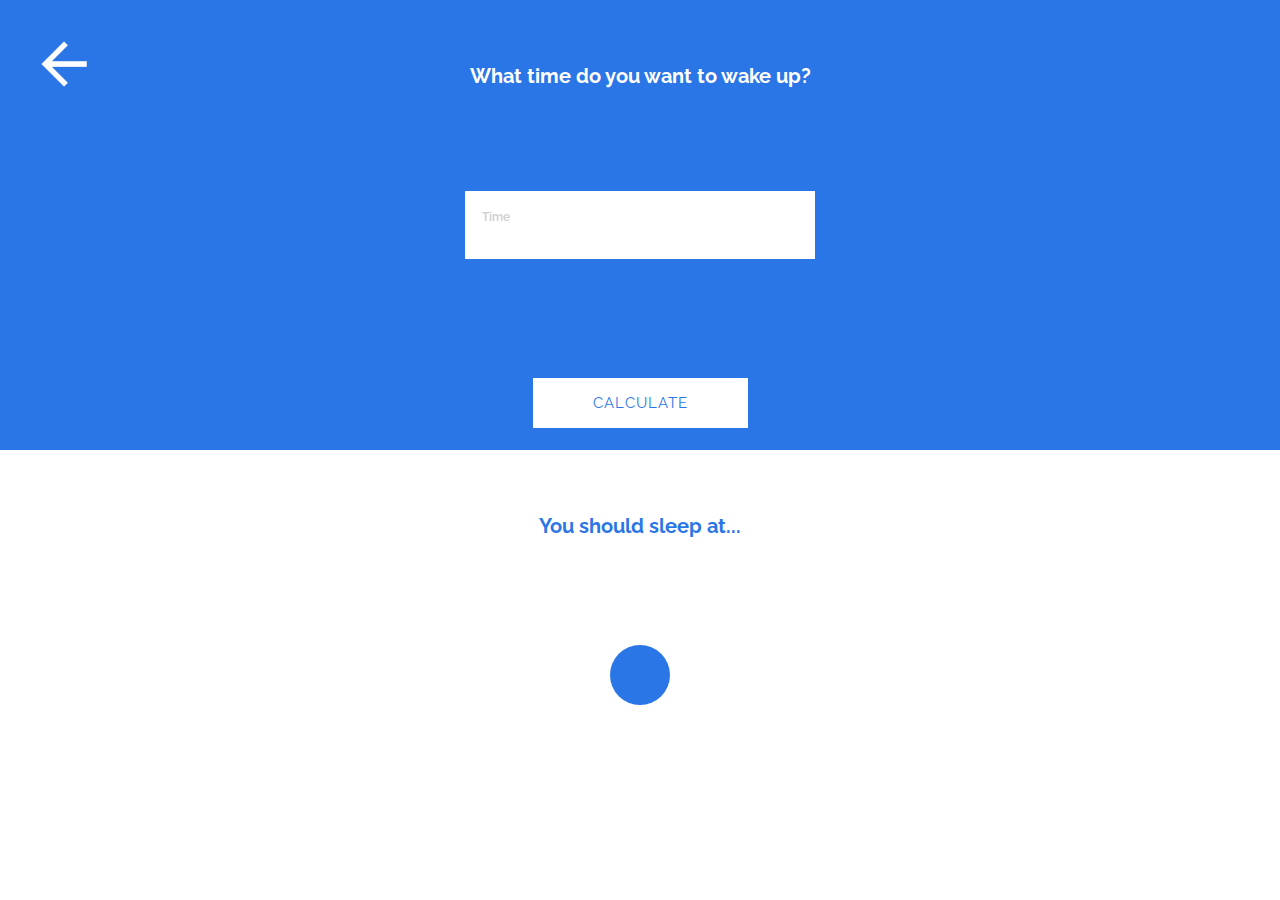
<file: www/sleepAt.html>
<!DOCTYPE html>
<html>

	<head>
		<meta charset="utf-8" />
        <meta name="format-detection" content="telephone=no" />
        <meta name="viewport" content="user-scalable=no, initial-scale=1, maximum-scale=1, minimum-scale=1, width=device-width, height=device-height, target-densitydpi=device-dpi" />
        <script src="http://ajax.googleapis.com/ajax/libs/jquery/1.9.1/jquery.min.js"></script>
        <link rel="stylesheet" type="text/css" href="css/index.css" />
		<link rel = "stylesheet" type="text/css" href="css/animate.css" />
        <link rel="shortcut icon" href="../favicon.ico">
		<link rel="stylesheet" type="text/css" href="css/normalize.css" />
		<link rel="stylesheet" type="text/css" href="fonts/font-awesome-4.2.0/css/font-awesome.min.css" />
		<link rel="stylesheet" type="text/css" href="css/demo.css" />
		<link rel="stylesheet" type="text/css" href="css/set2.css" />
        <link rel="stylesheet" type="text/css" href="css/component.css" />
        <script src="js/modernizr.custom.js"></script>
        
        <title>EasySleep</title>
        
        <script>
         
          var sleepTimer;
          function sleepAtPage()
            {
                window.location = "sleepAt.html"   
            }
            
        
          function timeWait()
            {
                //timeCalc();
                sleepTimer = setInterval("timeCalc()", 5100)
            }

          function timeCalc()
            {
                
                var kek = document.getElementById("waitIndicator");
                var userInput = document.getElementById("input-29").value;
                var headerText = document.getElementById("topHeader");
                
                if(userInput == 1)
                {
                 kek.innerHTML = "<span style='font-size:20px%; position:absolute; width:100%; text-align:center; top:40%;'><strong>2AM</strong> or <strong>4AM</strong> if you entered 1AM<br /><br />or...<br /><br /><strong>2PM</strong> or <strong>4PM</strong> if you entered 1PM</span"
                 headerText.innerHTML = "What time do you want to wake up?";
                 clearInterval(sleepTimer);
                }
                else if(userInput == 2)
                {
                 kek.innerHTML = "<span style='font-size:20px%; position:absolute; width:100%; text-align:center; top:40%;'><strong>1AM</strong> or <strong>3AM</strong> if you entered 2AM<br /><br />or...<br /><br /><strong>4PM</strong> or <strong>5PM</strong> if you entered 2PM</span"
                 headerText.innerHTML = "What time do you want to wake up?";
                 clearInterval(sleepTimer);
                }
                else if(userInput == 3)
                {
                 kek.innerHTML = "<span style='font-size:20px%; position:absolute; width:100%; text-align:center; top:40%;'><strong>6AM</strong> or <strong>7AM</strong> if you entered 3AM<br /><br />or...<br /><br /><strong>1PM</strong> or <strong>9PM</strong> if you entered 3PM</span"
                 headerText.innerHTML = "What time do you want to wake up?";
                 clearInterval(sleepTimer);
                }
                else if(userInput == 4)
                {
                 kek.innerHTML = "<span style='font-size:20px%; position:absolute; width:100%; text-align:center; top:40%;'><strong>12AM</strong> or <strong>6AM</strong> if you entered 4AM<br /><br />or...<br /><br /><strong>2PM</strong> or <strong>7PM</strong> if you entered 4PM</span"
                 headerText.innerHTML = "What time do you want to wake up?";
                 clearInterval(sleepTimer);
                }
                else if(userInput == 5)
                {
                 kek.innerHTML = "<span style='font-size:20px%; position:absolute; width:100%; text-align:center; top:40%;'><strong>2AM</strong> or <strong>4AM</strong> if you entered 5AM<br /><br />or...<br /><br /><strong>2PM</strong> or <strong>4PM</strong> if you entered 5PM</span"
                 headerText.innerHTML = "What time do you want to wake up?";
                 clearInterval(sleepTimer);
                }
                else if(userInput == 6)
                {
                 kek.innerHTML = "<span style='font-size:20px%; position:absolute; width:100%; text-align:center; top:40%;'><strong>2AM</strong> or <strong>4AM</strong> if you entered 6AM<br /><br />or...<br /><br /><strong>2PM</strong> or <strong>4PM</strong> if you entered 6PM</span"
                 headerText.innerHTML = "What time do you want to wake up?";
                 clearInterval(sleepTimer);
                }
                else if(userInput == 7)
                {
                kek.innerHTML = "<span style='font-size:20px%; position:absolute; width:100%; text-align:center; top:40%;'><strong>2AM</strong> or <strong>4AM</strong> if you entered 7AM<br /><br />or...<br /><br /><strong>2PM</strong> or <strong>4PM</strong> if you entered 7PM</span"
                 headerText.innerHTML = "What time do you want to wake up?";
                 clearInterval(sleepTimer);
                }
                else if(userInput == 8)
                {
                 kek.innerHTML = "<span style='font-size:20px%; position:absolute; width:100%; text-align:center; top:40%;'><strong>2AM</strong> or <strong>4AM</strong> if you entered 8AM<br /><br />or...<br /><br /><strong>2PM</strong> or <strong>4PM</strong> if you entered 8PM</span"
                 headerText.innerHTML = "What time do you want to wake up?";
                 clearInterval(sleepTimer);
                }
                else if(userInput == 9)
                {
                 kek.innerHTML = "<span style='font-size:20px%; position:absolute; width:100%; text-align:center; top:40%;'><strong>2AM</strong> or <strong>4AM</strong> if you entered 9AM<br /><br />or...<br /><br /><strong>2PM</strong> or <strong>4PM</strong> if you entered 9PM</span"
                 headerText.innerHTML = "What time do you want to wake up?";
                 clearInterval(sleepTimer);
                }
                else if(userInput == 10)
                {
                 kek.innerHTML = "<span style='font-size:20px%; position:absolute; width:100%; text-align:center; top:40%;'><strong>2AM</strong> or <strong>4AM</strong> if you entered 10AM<br /><br />or...<br /><br /><strong>2PM</strong> or <strong>4PM</strong> if you entered 10PM</span"
                 headerText.innerHTML = "What time do you want to wake up?";
                 clearInterval(sleepTimer);
                }
                else if(userInput == 11)
                {
                 kek.innerHTML = "<span style='font-size:20px%; position:absolute; width:100%; text-align:center; top:40%;'><strong>2AM</strong> or <strong>4AM</strong> if you entered 11AM<br /><br />or...<br /><br /><strong>2PM</strong> or <strong>4PM</strong> if you entered 11PM</span"
                 headerText.innerHTML = "What time do you want to wake up?";
                 clearInterval(sleepTimer);
                }
                else if(userInput == 12)
                {
                 kek.innerHTML = "<span style='font-size:20px%; position:absolute; width:100%; text-align:center; top:40%;'><strong>2AM</strong> or <strong>4AM</strong> if you entered 12AM<br /><br />or...<br /><br /><strong>2PM</strong> or <strong>4PM</strong> if you entered 12PM</span"
                 headerText.innerHTML = "What time do you want to wake up?";
                 clearInterval(sleepTimer);
                }
                else
                {
                    errorMessage()
                }
                
                
            }
            
            function errorMessage()
            {
                var headerText = document.getElementById("topHeader");
                headerText.innerHTML = "Invalid entry. Try again.";
                clearInterval(sleepTimer)
            }

           
          
            function goBack()
            {
                window.history.back();
            }
          
        </script>
	</head>
	
	<body>
	
		<div id="menuSelecTop" class="animated fadeInDown">
            
            <div id = "back_button"  onClick = "goBack();"> <img src="images/back_button.png" width=10% onClick = "goBack();"></div>
            
            <h3 style="position:absolute; width:100%; text-align:center; top:10%; color:white;" id = "topHeader">What time do you want to wake up?</h3>
                <span class="input input--kohana">
					<input class="input__field input__field--kohana" type="number" id="input-29" min=1 max=12 />
					<label class="input__label input__label--kohana" for="input-29">
						<i class="fa fa-fw fa-clock-o icon icon--kohana"></i>
						<span class="input__label-content input__label-content--kohana">Time</span>
					</label>
				</span>
            <div style="position:absolute; width:100%; text-align:center; bottom:4%;" onClick="timeWait()"><button class="progress-button" data-style="shrink" data-horizontal><span id="submitText">Calculate</span></button></div>
        </div>
		<div id="menuSelecBottom" class="animated fadeInUp">
            <h3 style="position:absolute; width:100%; text-align:center; top:10%; color:#2B76E6;">You should sleep at...</h3>
            <span id="waitIndicator">
            <div class="spinner"></div></span>
        </div>
		
		
		<script src="js/classie.js"></script>
		<script src="js/progressButton.js"></script>
		<script>
			[].slice.call( document.querySelectorAll( 'button.progress-button' ) ).forEach( function( bttn ) {
				new ProgressButton( bttn, {
					callback : function( instance ) {
						var progress = 0,
							interval = setInterval( function() {
								progress = Math.min( progress + Math.random() * 0.1, 1 );
								instance._setProgress( progress );

								if( progress === 1 ) {
									instance._stop(1);
									clearInterval( interval );
								}
							}, 200 );
					}
				} );
			} );
		</script>
	</body>
</html>
</file>
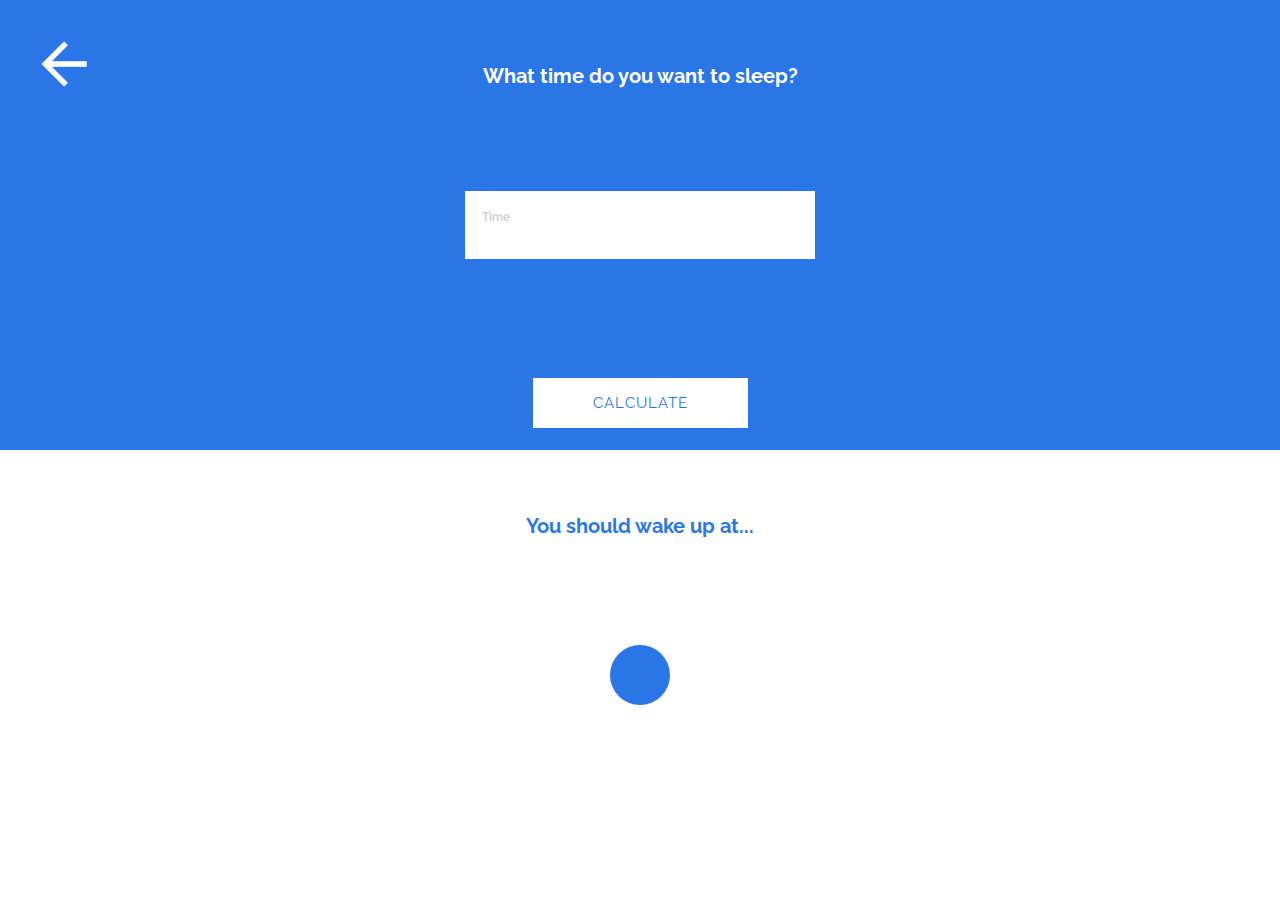
<file: www/wakeAt.html>
<!DOCTYPE html>
<html>

	<head>
		<meta charset="utf-8" />
        <meta name="format-detection" content="telephone=no" />
        <meta name="viewport" content="user-scalable=no, initial-scale=1, maximum-scale=1, minimum-scale=1, width=device-width, height=device-height, target-densitydpi=device-dpi" />
        <script src="http://ajax.googleapis.com/ajax/libs/jquery/1.9.1/jquery.min.js"></script>
        <link rel="stylesheet" type="text/css" href="css/index.css" />
		<link rel = "stylesheet" type="text/css" href="css/animate.css" />
        <link rel="shortcut icon" href="../favicon.ico">
		<link rel="stylesheet" type="text/css" href="css/normalize.css" />
		<link rel="stylesheet" type="text/css" href="fonts/font-awesome-4.2.0/css/font-awesome.min.css" />
		<link rel="stylesheet" type="text/css" href="css/demo.css" />
		<link rel="stylesheet" type="text/css" href="css/set2.css" />
        <link rel="stylesheet" type="text/css" href="css/component.css" />
        <script src="js/modernizr.custom.js"></script>
        
        <title>EasySleep</title>
        
        <script>
         
          var sleepTimer;
          function sleepAtPage()
            {
                window.location = "sleepAt.html"   
            }
            
        
          function timeWait()
            {
                //timeCalc();
                sleepTimer = setInterval("timeCalc()", 5100)
            }

          function timeCalc()
            {
                
                var kek = document.getElementById("waitIndicator");
                var userInput = document.getElementById("input-29").value;
                var headerText = document.getElementById("topHeader");
                
                if(userInput == 1)
                {
                 kek.innerHTML = "<span style='font-size:20px%; position:absolute; width:100%; text-align:center; top:40%;'><strong>8:30 AM</strong> or <strong>10 AM</strong> if you entered 1AM<br /><br />or...<br /><br /><strong>8:30 PM</strong> or <strong>10 PM</strong> if you entered 1PM</span"
                 headerText.innerHTML = "What time do you want to sleep?";
                 clearInterval(sleepTimer);
                }
                else if(userInput == 2)
                {
                 kek.innerHTML = "<span style='font-size:20px%; position:absolute; width:100%; text-align:center; top:40%;'><strong>9:30 AM</strong> or <strong>11 AM</strong> if you entered 2AM<br /><br />or...<br /><br /><strong>9:30 PM</strong> or <strong>11 PM</strong> if you entered 2PM</span"
                 headerText.innerHTML = "What time do you want to sleep?";
                 clearInterval(sleepTimer);
                }
                else if(userInput == 3)
                {
                 kek.innerHTML = "<span style='font-size:20px%; position:absolute; width:100%; text-align:center; top:40%;'><strong>10:30 AM</strong> or <strong>12 PM</strong> if you entered 3AM<br /><br />or...<br /><br /><strong>10:30 PM</strong> or <strong>12 AM</strong> if you entered 3PM</span"
                 headerText.innerHTML = "What time do you want to sleep?";
                 clearInterval(sleepTimer);
                }
                else if(userInput == 4)
                {
                 kek.innerHTML = "<span style='font-size:20px%; position:absolute; width:100%; text-align:center; top:40%;'><strong>11:30 AM</strong> or <strong>1 PM</strong> if you entered 4AM<br /><br />or...<br /><br /><strong>11:30 PM</strong> or <strong>1 AM</strong> if you entered 4PM</span"
                 headerText.innerHTML = "What time do you want to sleep?";
                 clearInterval(sleepTimer);
                }
                else if(userInput == 5)
                {
                 kek.innerHTML = "<span style='font-size:20px%; position:absolute; width:100%; text-align:center; top:40%;'><strong>12:30 PM</strong> or <strong>2 PM</strong> if you entered 5AM<br /><br />or...<br /><br /><strong>12:30 AM</strong> or <strong>2 AM</strong> if you entered 5PM</span"
                 headerText.innerHTML = "What time do you want to sleep?";
                 clearInterval(sleepTimer);
                }
                else if(userInput == 6)
                {
                 kek.innerHTML = "<span style='font-size:20px%; position:absolute; width:100%; text-align:center; top:40%;'><strong>1:30 PM</strong> or <strong>3 PM</strong> if you entered 6AM<br /><br />or...<br /><br /><strong>1:30 AM</strong> or <strong>3 AM</strong> if you entered 6PM</span"
                 headerText.innerHTML = "What time do you want to sleep?";
                 clearInterval(sleepTimer);
                }
                else if(userInput == 7)
                {
                kek.innerHTML = "<span style='font-size:20px%; position:absolute; width:100%; text-align:center; top:40%;'><strong>2:30 PM</strong> or <strong>4 PM</strong> if you entered 7AM<br /><br />or...<br /><br /><strong>2:30 AM</strong> or <strong>4 AM</strong> if you entered 7PM</span"
                 headerText.innerHTML = "What time do you want to sleep?";
                 clearInterval(sleepTimer);
                }
                else if(userInput == 8)
                {
                 kek.innerHTML = "<span style='font-size:20px%; position:absolute; width:100%; text-align:center; top:40%;'><strong>3:30 PM</strong> or <strong>5 PM</strong> if you entered 8AM<br /><br />or...<br /><br /><strong>8 AM</strong> or <strong>9:30 AM</strong> if you entered 8PM</span"
                 headerText.innerHTML = "What time do you want to sleep?";
                 clearInterval(sleepTimer);
                }
                else if(userInput == 9)
                {
                 kek.innerHTML = "<span style='font-size:20px%; position:absolute; width:100%; text-align:center; top:40%;'><strong>4:30 PM</strong> or <strong>6 PM</strong> if you entered 9AM<br /><br />or...<br /><br /><strong>9 AM</strong> or <strong>10:30 AM</strong> if you entered 9PM</span"
                 headerText.innerHTML = "What time do you want to sleep?";
                 clearInterval(sleepTimer);
                }
                else if(userInput == 10)
                {
                 kek.innerHTML = "<span style='font-size:20px%; position:absolute; width:100%; text-align:center; top:40%;'><strong>5:30 PM</strong> or <strong>7 PM</strong> if you entered 10AM<br /><br />or...<br /><br /><strong>8:30 AM</strong> or <strong>10 AM</strong> if you entered 10PM</span"
                 headerText.innerHTML = "What time do you want to sleep?";
                 clearInterval(sleepTimer);
                }
                else if(userInput == 11)
                {
                 kek.innerHTML = "<span style='font-size:20px%; position:absolute; width:100%; text-align:center; top:40%;'><strong>6:30 PM</strong> or <strong>8 PM</strong> if you entered 11AM<br /><br />or...<br /><br /><strong>8 AM</strong> or <strong>9:30 AM</strong> if you entered 11PM</span"
                 headerText.innerHTML = "What time do you want to sleep?";
                 clearInterval(sleepTimer);
                }
                else if(userInput == 12)
                {
                 kek.innerHTML = "<span style='font-size:20px%; position:absolute; width:100%; text-align:center; top:40%;'><strong>9 AM</strong> or <strong>10:30 AM</strong> if you entered 12AM<br /><br />or...<br /><br /><strong>7:30 PM</strong> or <strong>9 PM</strong> if you entered 12PM</span"
                 headerText.innerHTML = "What time do you want to sleep?";
                 clearInterval(sleepTimer);
                }
                else
                {
                    errorMessage()
                }
                
                
            }
            
            function errorMessage()
            {
                var headerText = document.getElementById("topHeader");
                headerText.innerHTML = "Invalid entry. Try again.";
                clearInterval(sleepTimer)
            }

           
          
            function goBack()
            {
                window.history.back();
            }
          
        </script>
	</head>
	
	<body>
	
		<div id="menuSelecTop" class="animated fadeInDown">
            
            <div id = "back_button"  onClick = "goBack();"> <img src="images/back_button.png" width=10% onClick = "goBack();"></div>
            
            <h3 style="position:absolute; width:100%; text-align:center; top:10%; color:white;" id = "topHeader">What time do you want to sleep?</h3>
                <span class="input input--kohana">
					<input class="input__field input__field--kohana" type="number" id="input-29" min=1 max=12 />
					<label class="input__label input__label--kohana" for="input-29">
						<i class="fa fa-fw fa-clock-o icon icon--kohana"></i>
						<span class="input__label-content input__label-content--kohana">Time</span>
					</label>
				</span>
            <div style="position:absolute; width:100%; text-align:center; bottom:4%;" onClick="timeWait()"><button class="progress-button" data-style="shrink" data-horizontal><span id="submitText">Calculate</span></button></div>
        </div>
		<div id="menuSelecBottom" class="animated fadeInUp">
            <h3 style="position:absolute; width:100%; text-align:center; top:10%; color:#2B76E6;">You should wake up at...</h3>
            <span id="waitIndicator">
            <div class="spinner"></div></span>
        </div>
		
		
		<script src="js/classie.js"></script>
		<script src="js/progressButton.js"></script>
		<script>
			[].slice.call( document.querySelectorAll( 'button.progress-button' ) ).forEach( function( bttn ) {
				new ProgressButton( bttn, {
					callback : function( instance ) {
						var progress = 0,
							interval = setInterval( function() {
								progress = Math.min( progress + Math.random() * 0.1, 1 );
								instance._setProgress( progress );

								if( progress === 1 ) {
									instance._stop(1);
									clearInterval( interval );
								}
							}, 200 );
					}
				} );
			} );
		</script>
	</body>
</html>
</file>
<file: www/css/index.css>
#titleTop {
	
	position: fixed;
    top: 0px;
    left:0;
	height:75%;
	width:100%;
	background-color:#2B76E6;
	display: table;
}

#titleBottom {
	left:0;
	position: fixed;
    bottom: 0px;
	height:25%;
	width:100%;
	background-color:#FFF;
	display: table;
}

#titleTopText {
	font-size:60px;
    font-weight:normal;
	color:white;
	text-align:center;
	display: table-cell;
    vertical-align: middle;
	font-family: Optima, Segoe, "Segoe UI", Candara, Calibri, Arial, sans-serif;
}

#titleBottomText {
	font-size:60px;
    font-weight:normal;
	color:#2B76E6;
	text-align:center;
	display: table-cell;
    vertical-align: middle;
	font-family: Optima, Segoe, "Segoe UI", Candara, Calibri, Arial, sans-serif;
}

.circleBaseTitle {
    border-radius: 50%;
	vertical-align: middle;
	text-align: center;
	display: table;
    margin: 0 auto;
	color:#2B76E6;
	font-size:25px;
}

.type3Title {
    width: 100px;
    height: 100px;
    background: white;
    border: 7px solid #2B76E6;
	display: table;
    margin: 0 auto;
}

#circleTextTitle {
	display: table-cell;
	vertical-align: middle;
	text-align: center;
}

#titleCredits {
	font-size:20px;
    font-weight:normal;
	color:white;
	text-align:center;
    vertical-align: middle;
	font-family: Optima, Segoe, "Segoe UI", Candara, Calibri, Arial, sans-serif;
}

#menuSelecTop {
	
	position: fixed;
    top: 0px;
    left:0;
	height:50%;
	width:100%;
	background-color:#2B76E6;
	display: table;
}

#menuSelecBottom {
	left:0;
	position: fixed;
    bottom: 0px;
	height:50%;
	width:100%;
	background-color:#FFF;
	display: table;
	color:#2B76E6;
}



#info_pic {
    position: absolute;
    z-index: 999;
    right: 2%;
    top:2%;
}

#info_topText {
    text-align: center;
    position: relative;
    margin-top: 3%;
    margin-bottom: 10%;
    margin-left: 5%;
    margin-right: 5%;
    overflow-y:auto;
}

#info_bottomText {
    text-align: center;
    position: relative;
    margin-top: 20%;
    margin-bottom: 10%;
    margin-left: 5%;
    margin-right: 5%;
}


.spinner {
  
  
  
  width: 50px;
  height: 30px;
  
  
}

.spinner {
  width: 60px;
  height: 60px;
  margin:auto;
  top: 0; left: 0; bottom: 0; right: 0;
  position:absolute;
  text-align: center;
  font-size: 10px;
  background-color: #2B76E6;

  border-radius: 100%;  
  -webkit-animation: scaleout 1.0s infinite ease-in-out;
  animation: scaleout 1.0s infinite ease-in-out;
}

@-webkit-keyframes scaleout {
  0% { -webkit-transform: scale(0.0) }
  100% {
    -webkit-transform: scale(1.0);
    opacity: 0;
  }
}

@keyframes scaleout {
  0% { 
    transform: scale(0.0);
    -webkit-transform: scale(0.0);
  } 100% {
    transform: scale(1.0);
    -webkit-transform: scale(1.0);
    opacity: 0;
  }
}
</file>
<file: www/css/demo.css>
@import url(http://fonts.googleapis.com/css?family=Raleway:200,500,700,800);

@font-face {
	font-weight: normal;
	font-style: normal;
	font-family: 'codropsicons';
	src:url('../fonts/codropsicons/codropsicons.eot');
	src:url('../fonts/codropsicons/codropsicons.eot?#iefix') format('embedded-opentype'),
		url('../fonts/codropsicons/codropsicons.woff') format('woff'),
		url('../fonts/codropsicons/codropsicons.ttf') format('truetype'),
		url('../fonts/codropsicons/codropsicons.svg#codropsicons') format('svg');
}

*, *:after, *:before { -webkit-box-sizing: border-box; box-sizing: border-box; }
.clearfix:before, .clearfix:after { content: ''; display: table; }
.clearfix:after { clear: both; }

body {
	background: #f9f7f6;
	color: #404d5b;
	font-weight: 500;
	font-size: 1.05em;
	font-family: 'Raleway', Arial, sans-serif;
}

a {
	color: #2fa0ec;
	text-decoration: none;
	outline: none;
}

a:hover, a:focus {
	color: #404d5b;
}

.container {
	margin: 0 auto;
	text-align: center;
	overflow: hidden;
}

.content {
	font-size: 150%;
	padding: 3em 0;
}

.content h2 {
	margin: 0 0 2em;
	opacity: 0.1;
}

.content p {
	margin: 1em 0;
	padding: 5em 0 0 0;
	font-size: 0.65em;
}

.bgcolor-1 { background: #f0efee; }
.bgcolor-2 { background: #f9f9f9; }
.bgcolor-3 { background: #e8e8e8; }
.bgcolor-4 { background: #2f3238; color: #fff; }
.bgcolor-5 { background: #df6659; color: #521e18; }
.bgcolor-6 { background: #2fa8ec; color: #fff;}
.bgcolor-7 { background: #d0d6d6; }
.bgcolor-8 { background: #3d4444; color: #fff; }
.bgcolor-9 { background: #8781bd; color: #fff; }
.bgcolor-10 { background: #6C6C6C; }

body .nomargin-bottom {
	margin-bottom: 0;
}

/* Header */
.codrops-header {
	padding: 3em 190px 4em;
	letter-spacing: -1px;
}

.codrops-header h1 {
	font-weight: 800;
	font-size: 4em;
	line-height: 1;
	margin: 0.25em 0 0;
}

.codrops-header h1 span {
	display: block;
	font-size: 50%;
	font-weight: 400;
	padding: 0.325em 0 1em 0;
	color: #c3c8cd;
}

/* Demos nav */
.codrops-demos a {
	text-transform: uppercase;
	letter-spacing: 1px;
	font-weight: bold;
	font-size: 0.85em;
	display: inline-block;
	margin: 0 1em;
	font-family: "Avenir", "Helvetica Neue", Helvetica, Arial, sans-serif;
}

.codrops-demos a.current-demo {
	border-bottom: 2px solid;
	color: #404d5b;
}

/* Top Navigation Style */
.codrops-links {
	position: relative;
	display: inline-block;
	white-space: nowrap;
	font-size: 1.25em;
	text-align: center;
}

.codrops-links::after {
	position: absolute;
	top: 0;
	left: 50%;
	margin-left: -1px;
	width: 2px;
	height: 100%;
	background: #dbdbdb;
	content: '';
	-webkit-transform: rotate3d(0,0,1,22.5deg);
	transform: rotate3d(0,0,1,22.5deg);
}

.codrops-icon {
	display: inline-block;
	margin: 0.5em;
	padding: 0em 0;
	width: 1.5em;
	text-decoration: none;
}

.codrops-icon span {
	display: none;
}

.codrops-icon:before {
	margin: 0 5px;
	text-transform: none;
	font-weight: normal;
	font-style: normal;
	font-variant: normal;
	font-family: 'codropsicons';
	line-height: 1;
	speak: none;
	-webkit-font-smoothing: antialiased;
}

.codrops-icon--drop:before {
	content: "\e001";
}

.codrops-icon--prev:before {
	content: "\e004";
}

/* Related demos */
.content--related {
	text-align: center;
	color: #D8DADB;
	font-weight: bold;
}

.media-item {
	display: inline-block;
	padding: 1em;
	vertical-align: top;
	-webkit-transition: color 0.3s;
	transition: color 0.3s;
}

.media-item__img {
	opacity: 0.8;
	-webkit-transition: opacity 0.3s;
	transition: opacity 0.3s;
}

.media-item:hover .media-item__img,
.media-item:focus .media-item__img {
	opacity: 1;
}

.media-item__title {
	font-size: 0.75em;
	margin: 0;
	padding: 0.5em;
}

@media screen and (max-width: 50em) {
	.codrops-header {
		padding: 3em 10% 4em;
	}
}

@media screen and (max-width: 40em) {
	.codrops-header h1 {
		font-size: 2.8em;
	}
}
</file>
<file: www/css/set2.css>
.input {
	position: relative;
	z-index: 1;
	display: inline-block;
	margin: 1em;
	max-width: 350px;
	width: calc(100% - 2em);
	vertical-align: top;
}

.input__field {
	position: relative;
	display: block;
	float: right;
	padding: 0.8em;
	width: 60%;
	border: none;
	border-radius: 0;
	background: #f0f0f0;
	color: #aaa;
	font-weight: 400;
	font-family: "Avenir Next", "Helvetica Neue", Helvetica, Arial, sans-serif;
	-webkit-appearance: none; /* for box shadows to show on iOS */
}

.input__field:focus {
	outline: none;
}

.input__label {
	display: inline-block;
	float: right;
	padding: 0 1em;
	width: 40%;
	color: #696969;
	font-weight: bold;
	font-size: 70.25%;
	-webkit-font-smoothing: antialiased;
    -moz-osx-font-smoothing: grayscale;
	-webkit-touch-callout: none;
	-webkit-user-select: none;
	-khtml-user-select: none;
	-moz-user-select: none;
	-ms-user-select: none;
	user-select: none;
}

.input__label-content {
	position: relative;
	display: block;
	padding: 1.6em 0;
	width: 100%;
}

.graphic {
	position: absolute;
	top: 0;
	left: 0;
	fill: none;
}

.icon {
	color: #ddd;
	font-size: 150%;
}

/* Individual styles */

/* Manami */
.input--manami {
	overflow: hidden;
}

.input__field--manami {
	width: 100%;
	background: transparent;
	padding: 0.5em;
	margin-bottom: 2em;
	color: #f9f7f6;
	z-index: 100;
	opacity: 0;
}

.input__label--manami {
	width: 100%;
	position: absolute;
	text-align: left;
	padding: 0.5em 0;
	pointer-events: none;
	font-size: 1em;
}

.input__label--manami::before,
.input__label--manami::after {
	content: '';
	position: absolute;
	width: 100%;
	left: 0;
}

.input__label--manami::before {
	height: 100%;
	background: #A8A8A8;
	top: 0;
	-webkit-transform: translate3d(0, -100%, 0);
	transform: translate3d(0, -100%, 0);
	-webkit-transition: -webkit-transform 0.2s;
	transition: transform 0.2s;
}

.input__label--manami::after {
	height: 2px;
	background: #A8A8A8;
	top: 100%;
	-webkit-transition: opacity 0.2s;
	transition: opacity 0.2s;
}

.input__label-content--manami {
	padding: 0;
	-webkit-transform-origin: 0 0;
	transform-origin: 0 0;
	-webkit-transition: -webkit-transform 0.2s, color 0.2s;
	transition: transform 0.2s, color 0.2s;
}

.input__field--manami:focus,
.input--filled .input__field--manami {
	opacity: 1;
	-webkit-transition: opacity 0s 0.2s;
	transition: opacity 0s 0.2s;
}

.input__label--manami::before,
.input__label--manami::after,
.input__label-content--manami,
.input__field--manami:focus,
.input--filled .input__field--manami {
	-webkit-transition-timing-function: cubic-bezier(0, 0.25, 0.5, 1);
	transition-timing-function: cubic-bezier(0, 0.25, 0.5, 1);
}

.input__field--manami:focus + .input__label--manami::before,
.input--filled .input__label--manami::before {
	-webkit-transform: translate3d(0, 0, 0);
	transform: translate3d(0, 0, 0);
}

.input__field--manami:focus + .input__label--manami::after,
.input--filled .input__label--manami::after {
	opacity: 0;
}

.input__field--manami:focus + .input__label--manami .input__label-content--manami,
.input--filled .input__label--manami .input__label-content--manami {
	color: #cbc4c6;
	-webkit-transform: translate3d(0, 2.1em, 0) scale3d(0.65, 0.65, 1);
	transform: translate3d(0, 2.1em, 0) scale3d(0.65, 0.65, 1);
}

/* Nariko */
.input--nariko {
	overflow: hidden;
	padding-top: 2em;
}

.input__field--nariko {
	width: 100%;
	background: transparent;
	opacity: 0;
	padding: 0.35em;
	z-index: 100;
	color: #f18292;
}

.input__label--nariko {
	width: 100%;
	bottom: 0;
	position: absolute;
	pointer-events: none;
	text-align: left;
	color: #8E9191;
	padding: 0 0.5em;
}

.input__label--nariko::before {
	content: '';
	position: absolute;
	width: 100%;
	height: 4em;
	top: 100%;
	left: 0;
	background: #fff;
	border-top: 4px solid #9B9F9F;
	-webkit-transform: translate3d(0, -3px, 0);
	transform: translate3d(0, -3px, 0);
	-webkit-transition: -webkit-transform 0.4s;
	transition: transform 0.4s;
	-webkit-transition-timing-function: cubic-bezier(0.7, 0, 0.3, 1);
	transition-timing-function: cubic-bezier(0.7, 0, 0.3, 1);
}

.input__label-content--nariko {
	padding: 0.5em 0;
	-webkit-transform-origin: 0% 100%;
	transform-origin: 0% 100%;
	-webkit-transition: -webkit-transform 0.4s, color 0.4s;
	transition: transform 0.4s, color 0.4s;
	-webkit-transition-timing-function: cubic-bezier(0.7, 0, 0.3, 1);
	transition-timing-function: cubic-bezier(0.7, 0, 0.3, 1);
}

.input__field--nariko:focus,
.input--filled .input__field--nariko {
	cursor: text;
	opacity: 1;
	-webkit-transition: opacity 0s 0.4s;
	transition: opacity 0s 0.4s;
} 

.input__field--nariko:focus + .input__label--nariko::before,
.input--filled .input__label--nariko::before {
	-webkit-transition-delay: 0.05s;
	transition-delay: 0.05s;
	-webkit-transform: translate3d(0, -3.3em, 0);
	transform: translate3d(0, -3.3em, 0);
}

.input__field--nariko:focus + .input__label--nariko .input__label-content--nariko,
.input--filled .input__label-content--nariko {
	color: #6B6E6E;
	-webkit-transform: translate3d(0, -3.3em, 0) scale3d(0.81, 0.81, 1);
	transform: translate3d(0, -3.3em, 0) scale3d(0.81, 0.81, 1);
}

/* Nao */
.input--nao {
	overflow: hidden;
	padding-top: 1em;
}

.input__field--nao {
	padding: 0.5em 0em 0.25em;
	width: 100%;
	background: transparent;
	color: #9da8b2;
	font-size: 1.25em;
}

.input__label--nao {
	position: absolute;
	top: 0.95em;
	font-size: 0.85em;
	left: 0;
	display: block;
	width: 100%;
	text-align: left;
	padding: 0em;
	pointer-events: none;
	-webkit-transform-origin: 0 0;
	transform-origin: 0 0;
	-webkit-transition: -webkit-transform 0.2s 0.15s, color 1s;
	transition: transform 0.2s 0.15s, color 1s;
	-webkit-transition-timing-function: ease-out;
	transition-timing-function: ease-out;
}

.graphic--nao {
	stroke: #92989e;
	pointer-events: none;
	-webkit-transition: -webkit-transform 0.7s, stroke 0.7s;
	transition: transform 0.7s, stroke 0.7s;
	-webkit-transition-timing-function: cubic-bezier(0, 0.25, 0.5, 1);
	transition-timing-function: cubic-bezier(0, 0.25, 0.5, 1);
} 

.input__field--nao:focus + .input__label--nao,
.input--filled .input__label--nao {
	color: #333;
	-webkit-transform: translate3d(0, -1.25em, 0) scale3d(0.75, 0.75, 1);
	transform: translate3d(0, -1.25em, 0) scale3d(0.75, 0.75, 1);
}

.input__field--nao:focus ~ .graphic--nao,
.input--filled .graphic--nao {
	stroke: #333;
	-webkit-transform: translate3d(-66.6%, 0, 0);
	transform: translate3d(-66.6%, 0, 0);
}

/* Shoko */
.input--shoko {
	overflow: hidden;
	padding-bottom: 2.5em;
}

.input__field--shoko {
	padding: 0;
	margin-top: 1.2em;
	width: 100%;
	background: transparent;
	color: #fff;
	font-size: 1.55em;
}

.input__label--shoko {
	position: absolute;
	top: 2em;
	left: 0;
	display: block;
	width: 100%;
	text-align: left;
	padding: 0em;
	text-transform: uppercase;
	letter-spacing: 1px;
	color: #A09C9C;
	pointer-events: none;
	-webkit-transform-origin: 0 0;
	transform-origin: 0 0;
	-webkit-transition: -webkit-transform 0.2s 0.1s, color 0.3s;
	transition: transform 0.2s 0.1s, color 0.3s;
	-webkit-transition-timing-function: ease-out;
	transition-timing-function: ease-out;
}

.graphic--shoko {
	stroke: #A09C9C;
	pointer-events: none;
	stroke-width: 2px;
	top: 1.25em;
	bottom: 0px;
	height: 3.275em;
	-webkit-transition: -webkit-transform 0.7s, stroke 0.7s;
	transition: transform 0.7s, stroke 0.7s;
	-webkit-transition-timing-function: cubic-bezier(0, 0.25, 0.5, 1);
	transition-timing-function: cubic-bezier(0, 0.25, 0.5, 1);
} 

.input__field--shoko:focus + .input__label--shoko,
.input--filled .input__label--shoko {
	color: #A58282;
	-webkit-transform: translate3d(0, 3.5em, 0) scale3d(0.85, 0.85, 1);
	transform: translate3d(0, 3.5em, 0) scale3d(0.85, 0.85, 1);
}

.input__field--shoko:focus ~ .graphic--shoko,
.input--filled .graphic--shoko {
	stroke: #A58282;
	-webkit-transform: translate3d(-66.6%, 0, 0);
	transform: translate3d(-66.6%, 0, 0);
}

/* Yoshiko */
.input__field--yoshiko {
	width: 100%;
	background-color: #d0d1d0;
	border: 2px solid transparent;
	-webkit-transition: background-color 0.25s, border-color 0.25s;
	transition: background-color 0.25s, border-color 0.25s;
}

.input__label--yoshiko {
	width: 100%;
	text-align: left;
	position: absolute;
	bottom: 100%;
	pointer-events: none;
	overflow: hidden;
	padding: 0 1.25em;
	-webkit-transform: translate3d(0, 3em, 0);
	transform: translate3d(0, 3em, 0);
	-webkit-transition: -webkit-transform 0.25s;
	transition: transform 0.25s ;
	-webkit-transition-timing-function: ease-in-out;
	transition-timing-function: ease-in-out;
}

.input__label-content--yoshiko {
	color: #8B8C8B;
	padding: 0.25em 0;
	-webkit-transition: -webkit-transform 0.25s;
	transition: transform 0.25s;
	-webkit-transition-timing-function: ease-in-out;
	transition-timing-function: ease-in-out;
}

.input__label-content--yoshiko::after {
	content: attr(data-content);
	position: absolute;
	font-weight: 800;
	bottom: 100%;
	left: 0;
	height: 100%;
	width: 100%;
	color: #a3d39c;
	padding: 0.25em 0;
	text-transform: uppercase;
	letter-spacing: 1px;
	font-size: 0.85em;
}

.input__field--yoshiko:focus + .input__label--yoshiko,
.input--filled .input__label--yoshiko {
	-webkit-transform: translate3d(0, 0, 0);
	transform: translate3d(0, 0, 0);
}

.input__field--yoshiko:focus + .input__label--yoshiko .input__label-content--yoshiko,
.input--filled .input__label-content--yoshiko {
	-webkit-transform: translate3d(0, 100%, 0);
	transform: translate3d(0, 100%, 0);
}

.input__field--yoshiko:focus + .input__field--yoshiko,
.input--filled .input__field--yoshiko {
	background-color: transparent;
	border-color: #a3d39c;
}

/* Chisato */

.input--chisato {
	padding-top: 1em;
}

.input__field--chisato {
	width: 100%;
	padding: 0.8em 0.5em;
	background: transparent;
	border: 2px solid;
	color: #b5b5b5;
	-webkit-transition: border-color 0.25s;
	transition: border-color 0.25s;
}

.input__label--chisato {
	width: 100%;
	position: absolute;
	top: 0;
	text-align: left;
	overflow: hidden;
	padding: 0;
	pointer-events: none;
	-webkit-transform: translate3d(0, 3em, 0);
	transform: translate3d(0, 3em, 0);
}

.input__label-content--chisato {
	padding: 0 1em;
	font-weight: 400;
	color: #b5b5b5;
}

.input__label-content--chisato::after {
	content: attr(data-content);
	position: absolute;
	top: -200%;
	left: 0;
	color: #da6484;
	font-weight: 800;
}

.input__field--chisato:focus,
.input--filled .input__field--chisato {
	border-color: #da6484;
}

.input__field--chisato:focus + .input__label--chisato,
.input--filled .input__label--chisato {
	-webkit-animation: anim-chisato-1 0.25s forwards;
	animation: anim-chisato-1 0.25s forwards;
}

.input__field--chisato:focus + .input__label--chisato .input__label-content--chisato,
.input--filled .input__label-content--chisato {
	-webkit-animation: anim-chisato-2 0.25s forwards ease-in;
	animation: anim-chisato-2 0.25s forwards ease-in;
}

@-webkit-keyframes anim-chisato-1 {
	0%, 70% {
		-webkit-transform: translate3d(0, 3em, 0);
		transform: translate3d(0, 3em, 0);
	}
	71%, 100% {
		-webkit-transform: translate3d(0, 0, 0);
		transform: translate3d(0, 0, 0);
	}
}

@-webkit-keyframes anim-chisato-2 {
	0% {
		-webkit-transform: translate3d(0, 0, 0);
		transform: translate3d(0, 0, 0);
	}
	70%, 71% {
		-webkit-transform: translate3d(0, 125%, 0);
		transform: translate3d(0, 125%, 0);
		opacity: 0;
		-webkit-animation-timing-function: ease-out;
	}
	100% {
		color: transparent;
		-webkit-transform: translate3d(0, 200%, 0);
		transform: translate3d(0, 200%, 0);
	}
}

@keyframes anim-chisato-1 {
	0%, 70% {
		-webkit-transform: translate3d(0, 3em, 0);
		transform: translate3d(0, 3em, 0);
	}
	71%, 100% {
		-webkit-transform: translate3d(0, 0, 0);
		transform: translate3d(0, 0, 0);
	}
}

@keyframes anim-chisato-2 {
	0% {
		-webkit-transform: translate3d(0, 0, 0);
		transform: translate3d(0, 0, 0);
	}
	70%, 71% {
		-webkit-transform: translate3d(0, 125%, 0);
		transform: translate3d(0, 125%, 0);
		opacity: 0;
		-webkit-animation-timing-function: ease-out;
	}
	100% {
		color: transparent;
		-webkit-transform: translate3d(0, 200%, 0);
		transform: translate3d(0, 200%, 0);
	}
}

/* Kozakura */
.input--kozakura {
	overflow: hidden;
	padding-bottom: 1em;
}

.input__field--kozakura {
	padding: 0.25em 0.5em;
	margin-top: 1.25em;
	width: 100%;
	background: transparent;
	color: #2F3238;
	font-size: 1.55em;
	opacity: 0;
}

.input__label--kozakura {
	width: 100%;
	text-align: left;
	position: absolute;
	top: 1em;
	pointer-events: none;
	overflow: hidden;
	padding: 0 0.25em;
	-webkit-transform: translate3d(1em, 2.75em, 0);
	transform: translate3d(1em, 2.75em, 0);
	-webkit-transition: -webkit-transform 0.3s;
	transition: transform 0.3s;
}

.input__label-content--kozakura {
	color: #A4A5A6;
	padding: 0.4em 0 0.25em;
	-webkit-transition: -webkit-transform 0.3s;
	transition: transform 0.3s;
}

.input__label-content--kozakura::after {
	content: attr(data-content);
	position: absolute;
	font-weight: 800;
	top: 100%;
	left: 0;
	height: 100%;
	width: 100%;
	color: #fff;
	padding: 0.25em 0;
	text-transform: uppercase;
	letter-spacing: 1px;
	font-size: 0.85em;
}

.graphic--kozakura {
	fill: #494E57;
	pointer-events: none;
	top: 1em;
	bottom: 0px;
	height: 4.5em;
	z-index: -1;
	-webkit-transition: -webkit-transform 0.7s, fill 0.7s;
	transition: transform 0.7s, fill 0.7s;
	-webkit-transition-timing-function: cubic-bezier(0, 0.25, 0.5, 1);
	transition-timing-function: cubic-bezier(0, 0.25, 0.5, 1);
} 

.input__field--kozakura:focus,
.input--filled .input__field--kozakura {
	-webkit-transition: opacity 0s 0.35s;
	transition: opacity 0s 0.35s;
	opacity: 1;
}

.input__field--kozakura:focus + .input__label--kozakura,
.input--filled .input__label--kozakura {
	-webkit-transition-delay: 0.15s;
	transition-delay: 0.15s;
	-webkit-transform: translate3d(0, 0, 0);
	transform: translate3d(0, 0, 0);
}

.input__field--kozakura:focus + .input__label--kozakura .input__label-content--kozakura,
.input--filled .input__label-content--kozakura {
	-webkit-transition-delay: 0.15s;
	transition-delay: 0.15s;
	-webkit-transform: translate3d(0, -100%, 0);
	transform: translate3d(0, -100%, 0);
}

.input__field--kozakura:focus ~ .graphic--kozakura,
.input--filled .graphic--kozakura {
	fill: #fff;
	-webkit-transform: translate3d(-66.6%, 0, 0);
	transform: translate3d(-66.6%, 0, 0);
}

/* Makiko */
.input--makiko {
	overflow: hidden;
	background: #CBCBCB;
}

.input__field--makiko {
	width: 100%;
	background: transparent;
	color: #797693;
	z-index: 10;
	font-weight: 500;
}

.input__label--makiko {
	position: absolute;
	width: 100%;
	text-align: left;
	pointer-events: none;
	color: #fff;
}

.input__label--makiko::before {
	content: '';
	position: absolute;
	width: 30px;
	height: 30px;
	top: 45%;
	left: 20px;
	background: url(../img/search.svg) no-repeat center center;
	background-size: 100%;
	-webkit-transition: -webkit-transform 0.4s cubic-bezier(0.7,0,0.3,1);
	transition: transform 0.4s cubic-bezier(0.7,0,0.3,1);
}

.input__label-content--makiko {
	display: block;
	padding: 1.5em 0 0 2.75em;
	-webkit-transition: -webkit-transform 0.4s cubic-bezier(0.7,0,0.3,1);
	transition: transform 0.4s cubic-bezier(0.7,0,0.3,1);
}

.input__field--makiko:focus + .input__label--makiko::before,
.input--filled .input__label--makiko::before {
	-webkit-transform: scale3d(38, 38, 1);
	transform: scale3d(38, 38, 1);
}

/* Sae */
.input--sae {
	overflow: hidden;
	width: 200px;
	margin: 0 2em 2em;
}

.input__field--sae {
	background: transparent;
	width: 100%;
	color: #fff;
	padding: 1em 0 0.5em;
	font-weight: 500;
}

.input__label--sae {
	position: absolute;
	width: 100%;
	text-align: left;
	color: #7771ab;
	padding: 0;
	height: 100%;
	pointer-events: none;
}

.input__label--sae::after {
	content: '';
	position: absolute;
	width: 100%;
	height: 2px;
	background: #fff;
	bottom: 0;
	-webkit-transform: translate3d(100%, 0, 0);
	transform: translate3d(100%, 0, 0);
	-webkit-transition: -webkit-transform 0.3s;
	transition: transform 0.3s;
}

.icon--sae {
	position: absolute;
	bottom: 0;
	font-size: 1em;
	opacity: 0.5;
	left: -30px;
	color: #fff;
	pointer-events: none;
	-webkit-transform: translate3d(205px, 0, 0);
	transform: translate3d(205px, 0, 0);
	-webkit-transition: -webkit-transform 0.3s;
	transition: transform 0.3s;
}

.input__label-content--sae {
	padding: 0;
	font-size: 18px;
	display: inline-block;
	vertical-align: bottom;
	-webkit-transform-origin: 0 0;
	transform-origin: 0 0;
	-webkit-transform: translate3d(0, 50px, 0);
	transform: translate3d(0, 50px, 0);
	-webkit-transition: -webkit-transform 0.3s;
	transition: transform 0.3s;
}

.input__field--sae:focus + .input__label--sae .input__label-content--sae,
.input--filled .input__label-content--sae {
	-webkit-transform: translate3d(0, 0, 0) scale3d(0.7, 0.7, 1);
	transform: translate3d(0, 0, 0) scale3d(0.7, 0.7, 1);
}

.input__field--sae:focus + .input__label--sae::after,
.input--filled .input__label--sae::after {
	-webkit-transform: translate3d(0, 0, 0);
	transform: translate3d(0, 0, 0);
}

.input__field--sae:focus + .input__label--sae .icon--sae,
.input--filled .icon--sae {
	-webkit-transition-delay: 0.01s;
	transition-delay: 0.01s;
	-webkit-transform: translate3d(0, 0, 0) rotate3d(0, 0, 1, -90deg);
	transform: translate3d(0, 0, 0) rotate3d(0, 0, 1, -90deg);
}

/* Fumi */
.input--fumi {
	background: #fff;
	overflow: hidden;
	padding: 0.25em 0;
}

.input--fumi::after {
	content: '';
	width: 1px;
	position: absolute;
	top: 0.5em;
	bottom: 0.5em;
	left: 2.5em;
	background: #f0f0f0;
	z-index: 100;
}

.input__field--fumi {
	background: transparent;
	padding: 1.5em 1em 0.25em 3.15em;
	width: 100%;
	color: #00aeef;
}

.input__label--fumi {
	position: absolute;
	width: 100%;
	text-align: left;
	padding-left: 4.5em;
	pointer-events: none;
}

.icon--fumi {
	width: 2em;
	position: absolute;
	top: 0;
	left: 0;
	padding: 1em 0 0 0.5em;
}

.input__label-content--fumi {
	padding: 1.7em 0;
	display: inline-block;
	-webkit-transform-origin: 0 0;
	transform-origin: 0 0;
}

.input__label-content--fumi span {
	display: inline-block;
}

.input__field--fumi:focus + .input__label--fumi .input__label-content--fumi,
.input--filled .input__label-content--fumi {
	-webkit-animation: anim-fumi-1 0.3s forwards;
	animation: anim-fumi-1 0.3s forwards;
}

@-webkit-keyframes anim-fumi-1 {
	50% {
		-webkit-transform: translate3d(0, 3em, 0);
		transform: translate3d(0, 3em, 0);
	}
	51% {
		-webkit-transform: translate3d(0, -3em, 0) scale3d(0.85, 0.85, 1);
		transform: translate3d(0, -3em, 0) scale3d(0.85, 0.85, 1);
	}
	100% {
		color: #a3a3a3;
		-webkit-transform: translate3d(0, -1.1em, 0) scale3d(0.85, 0.85, 1);
		transform: translate3d(0, -1.1em, 0) scale3d(0.85, 0.85, 1);
	}
}

@keyframes anim-fumi-1 {
	50% {
		-webkit-transform: translate3d(0, 3em, 0);
		transform: translate3d(0, 3em, 0);
	}
	51% {
		-webkit-transform: translate3d(0, -3em, 0) scale3d(0.85, 0.85, 1);
		transform: translate3d(0, -3em, 0) scale3d(0.85, 0.85, 1);
	}
	100% {
		color: #a3a3a3;
		-webkit-transform: translate3d(0, -1.1em, 0) scale3d(0.85, 0.85, 1);
		transform: translate3d(0, -1.1em, 0) scale3d(0.85, 0.85, 1);
	}
}


.input__field--fumi:focus + .input__label--fumi .icon--fumi,
.input--filled .icon--fumi {
	-webkit-animation: anim-fumi-2 0.3s forwards;
	animation: anim-fumi-2 0.3s forwards;
}

@-webkit-keyframes anim-fumi-2 {
	50% {
		opacity: 1;
		-webkit-transform: translate3d(0, -3em, 0);
		transform: translate3d(0, -3em, 0);
	}
	50.25% {
		opacity: 0;
		-webkit-transform: translate3d(0, -3em, 0);
		transform: translate3d(0, -3em, 0);
	}
	50.75% {
		opacity: 0;
		-webkit-transform: translate3d(0, 3em, 0);
		transform: translate3d(0, 3em, 0);
	}
	51% {
		opacity: 1;
		-webkit-transform: translate3d(0, 3em, 0);
		transform: translate3d(0, 3em, 0);
	}
	100% {
		opacity: 1;
		-webkit-transform: translate3d(0, 0, 0);
		transform: translate3d(0, 0, 0);
		color: #00aeef;
	}
}

@keyframes anim-fumi-2 {
	50% {
		opacity: 1;
		-webkit-transform: translate3d(0, -3em, 0);
		transform: translate3d(0, -3em, 0);
	}
	50.25% {
		opacity: 0;
		-webkit-transform: translate3d(0, -3em, 0);
		transform: translate3d(0, -3em, 0);
	}
	50.75% {
		opacity: 0;
		-webkit-transform: translate3d(0, 3em, 0);
		transform: translate3d(0, 3em, 0);
	}
	51% {
		opacity: 1;
		-webkit-transform: translate3d(0, 3em, 0);
		transform: translate3d(0, 3em, 0);
	}
	100% {
		opacity: 1;
		-webkit-transform: translate3d(0, 0, 0);
		transform: translate3d(0, 0, 0);
		color: #00aeef;
	}
}


/* Ruri */
.input__field--ruri {
	width: 100%;
	background: transparent;
	padding: 0.5em 0;
	margin-bottom: 2em;
	color: #fff;
}

.input__label--ruri {
	width: 100%;
	position: absolute;
	text-align: left;
	font-size: 1em;
	padding: 10px 0 5px;
	pointer-events: none;
}

.input__label--ruri::after {
	content: '';
	position: absolute;
	width: 100%;
	height: 7px;
	background: #B7C3AC;
	left: 0;
	top: 100%;
	-webkit-transform-origin: 50% 100%;
	transform-origin: 50% 100%;
	-webkit-transition: -webkit-transform 0.3s, background-color 0.3s;
	transition: transform 0.3s, background-color 0.3s;
}

.input__label-content--ruri {
	padding: 0;
	-webkit-transform-origin: 0 0;
	transform-origin: 0 0;
	-webkit-transition: -webkit-transform 0.3s, color 0.3s;
	transition: transform 0.3s, color 0.3s;
}

.input__field--ruri:focus + .input__label--ruri::after,
.input--filled .input__label--ruri::after {
	background: #a3d39c;
	-webkit-transform: scale3d(1, 0.25, 1);
	transform: scale3d(1, 0.25, 1);
}

.input__field--ruri:focus + .input__label--ruri .input__label-content--ruri,
.input--filled .input__label--ruri .input__label-content--ruri {
	color: #a3d39c;
	-webkit-transform: translate3d(0, 2em, 0) scale3d(0.655, 0.655, 1);
	transform: translate3d(0, 2em, 0) scale3d(0.655, 0.655, 1);
}

/* Kohana */
.input--kohana {
    margin:auto;
    position:absolute;
    top: 0; left: 0; bottom: 0; right: 0;
	overflow: hidden;
	background: #fff;
    width:40%;
    height:15%;
    
}

.input__field--kohana {
	width: 100%;
	background: transparent;
	padding-left: 2.75em;
	color: #6a7989;
}

.input__label--kohana {
	position: absolute;
	width: 100%;
	text-align: left;
	pointer-events: none;
	color: #D2D2D2;
}

.input__label-content--kohana {
	display: inline-block;
	width: auto;
	-webkit-transform: translate3d(-1.75em, 0, 0);
	transform: translate3d(-1.75em, 0, 0);
	-webkit-transition: -webkit-transform 0.3s, opacity 0.3s;
	transition: transform 0.3s, opacity 0.3s;
}

.icon--kohana {
	display: inline-block;
	margin-top: 0.9em;
	-webkit-transform: translate3d(-2em, 0, 0);
	transform: translate3d(-2em, 0, 0);
	-webkit-transition: -webkit-transform 0.3s;
	transition: transform 0.3s;
}

.input__field--kohana:focus + .input__label--kohana .input__label-content--kohana,
.input--filled .input__label-content--kohana {
	opacity: 0;
	-webkit-transform: translate3d(100px, 0, 0);
	transform: translate3d(100px, 0, 0);
}

.input__label-content--kohana,
.icon--kohana,
.input__field--kohana:focus + .input__label--kohana .input__label-content--kohana,
.input--filled .input__label-content--kohana {
	-webkit-transition-timing-function: cubic-bezier(0.7, 0, 0.3, 1);
	transition-timing-function: cubic-bezier(0.7, 0, 0.3, 1);
}

.input__field--kohana:focus + .input__label--kohana .icon--kohana,
.input--filled  .icon--kohana {
	-webkit-transform: translate3d(0, 0, 0);
	transform: translate3d(0, 0, 0);
}
</file>
<file: www/css/component.css>
*, *:after, *::before {
	-webkit-box-sizing: border-box;
	-moz-box-sizing: border-box;
	box-sizing: border-box;
}

@font-face {
	font-weight: normal;
	font-style: normal;
	font-family: 'icomoon';
	src:url('../fonts/icomoon/icomoon.eot');
	src:url('../fonts/icomoon/icomoon.eot?#iefix') format('embedded-opentype'),
		url('../fonts/icomoon/icomoon.ttf') format('truetype'),
		url('../fonts/icomoon/icomoon.woff') format('woff'),
		url('../fonts/icomoon/icomoon.svg#icomoon') format('svg');
}

/* General styles for all types of buttons */
.progress-button {
	position: relative;
	padding: 0 60px;
	outline: none;
	border: none;
	background: white;
	text-transform: uppercase;
	letter-spacing: 1px;
	font-size: 10px;
	line-height: 4;
    height:50px;
    
    
}


#submitText {
 position:relative;
  bottom: 50px;
    color: #2B76E6

    
}

.progress-button[disabled],
.progress-button[disabled].state-loading {
	cursor: default;
}

.progress-button .content {
	position: relative;
	display: block;
}

.progress-button .content::before,
.progress-button .content::after  {
	position: absolute;
	right: 20px;
	color: #2B76E6;
	font-family: "icomoon";
	opacity: 0;
	-webkit-transition: opacity 0.3s 0.3s;
	transition: opacity 0.3s 0.3s;
    height: 20%;
    width: 27%;
}

.progress-button .content::before {
	content: "\e600"; /* Checkmark for success */
}

.progress-button .content::after {
	content: "\e601"; /* Cross for error */
}

.progress-button.state-success .content::before,
.progress-button.state-error .content::after {
	opacity: 1;
}

.notransition {
	-webkit-transition: none !important;
	transition: none !important;
}

.progress-button .progress {
	background: #8B919A;
}

.progress-button .progress-inner {
	position: absolute;
	left: 0;
	background: #8B919A;
}

.progress-button[data-horizontal] .progress-inner {
	top: 0;
	width: 0;
	height: 100%;
	-webkit-transition: width 0.3s, opacity 0.3s;
	transition: width 0.3s, opacity 0.3s;
}

.progress-button[data-vertical] .progress-inner {
	bottom: 0;
	width: 100%;
	height: 0;
	-webkit-transition: height 0.3s, opacity 0.3s;
	transition: height 0.3s, opacity 0.3s;
}

/* Necessary 3d styles for buttons with perspective */

.progress-button[data-perspective] {
	position: relative;
	display: inline-block;
	padding: 0;
	background: transparent;
	-webkit-perspective: 900px;
	perspective: 900px;
}

.progress-button[data-perspective] .content {
	padding: 0 60px;
	background: #1d9650;
}

.progress-button[data-perspective] .progress-wrap {
	display: block;
	-webkit-transition: -webkit-transform 0.2s;
	transition: transform 0.2s;
	-webkit-transform-style: preserve-3d;
	transform-style: preserve-3d;
}

.progress-button[data-perspective] .content,
.progress-button[data-perspective] .progress {
	outline: 1px solid rgba(0,0,0,0); /* Smoothen jagged edges in FF */
}

/* Individual styles */
/* Choose the effect(s) you want, delete the rest */

/* Shrink horizontal */
/* ====================== */

.progress-button[data-style="shrink"] { /* common for horizontal and vertical */
	overflow: hidden;
	-webkit-transition: -webkit-transform 0.2s;
	transition: transform 0.2s;
}

.progress-button[data-style="shrink"][data-horizontal] .content {
	-webkit-transition: opacity 0.3s, -webkit-transform 0.3s;
	transition: opacity 0.3s, transform 0.3s;
}

.progress-button[data-style="shrink"][data-horizontal] .content::before,
.progress-button[data-style="shrink"][data-horizontal] .content::after {
	top: 100%;
	right: auto;
	left: 50%;
	-webkit-transition: opacity 0.3s;
	transition: opacity 0.3s;
	-webkit-transform: translateX(-50%);
	transform: translateX(-50%);
}

.progress-button[data-style="shrink"][data-horizontal].state-loading {
	-webkit-transform: scaleY(0.3);
	transform: scaleY(0.3);
}

.progress-button[data-style="shrink"][data-horizontal].state-loading .content {
	opacity: 0;
}

.progress-button[data-style="shrink"][data-horizontal].state-success .content,
.progress-button[data-style="shrink"][data-horizontal].state-error .content {
	-webkit-transform: translateY(-100%);
	transform: translateY(-100%);
}
</file>
